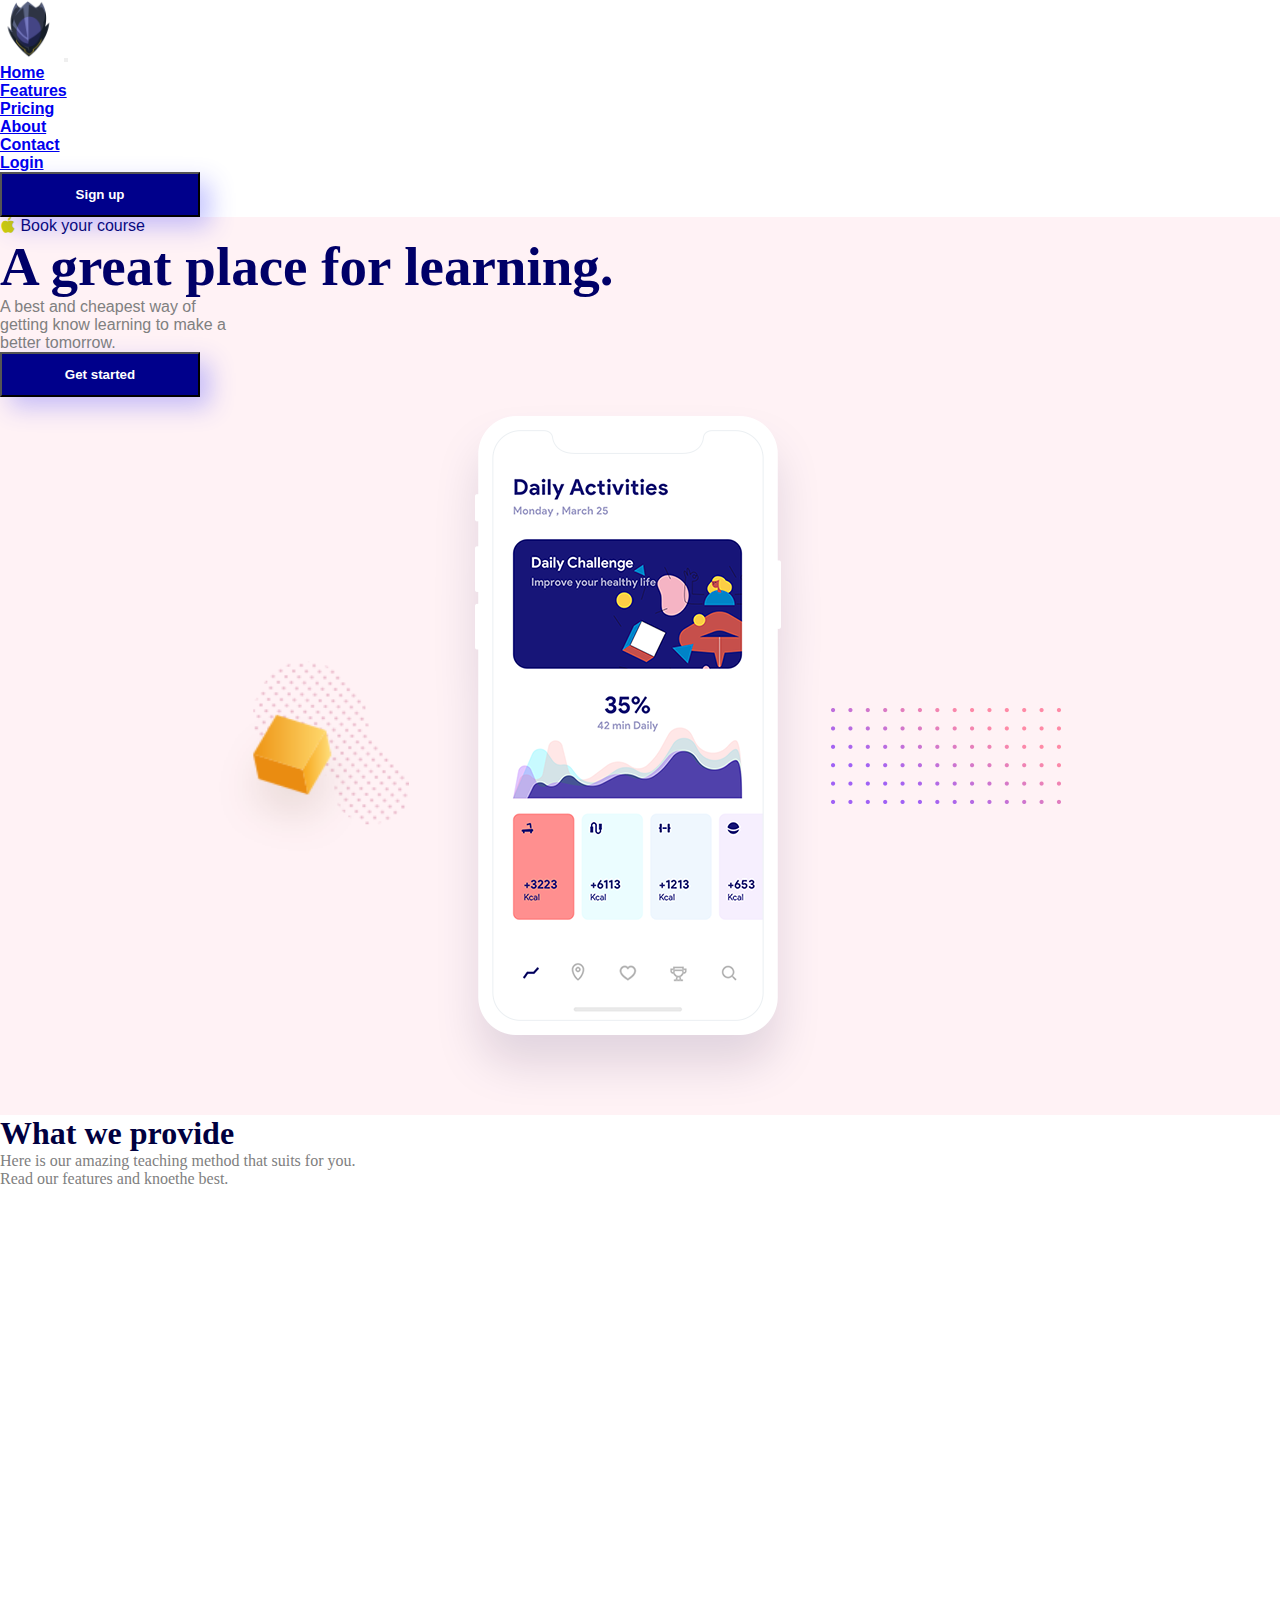
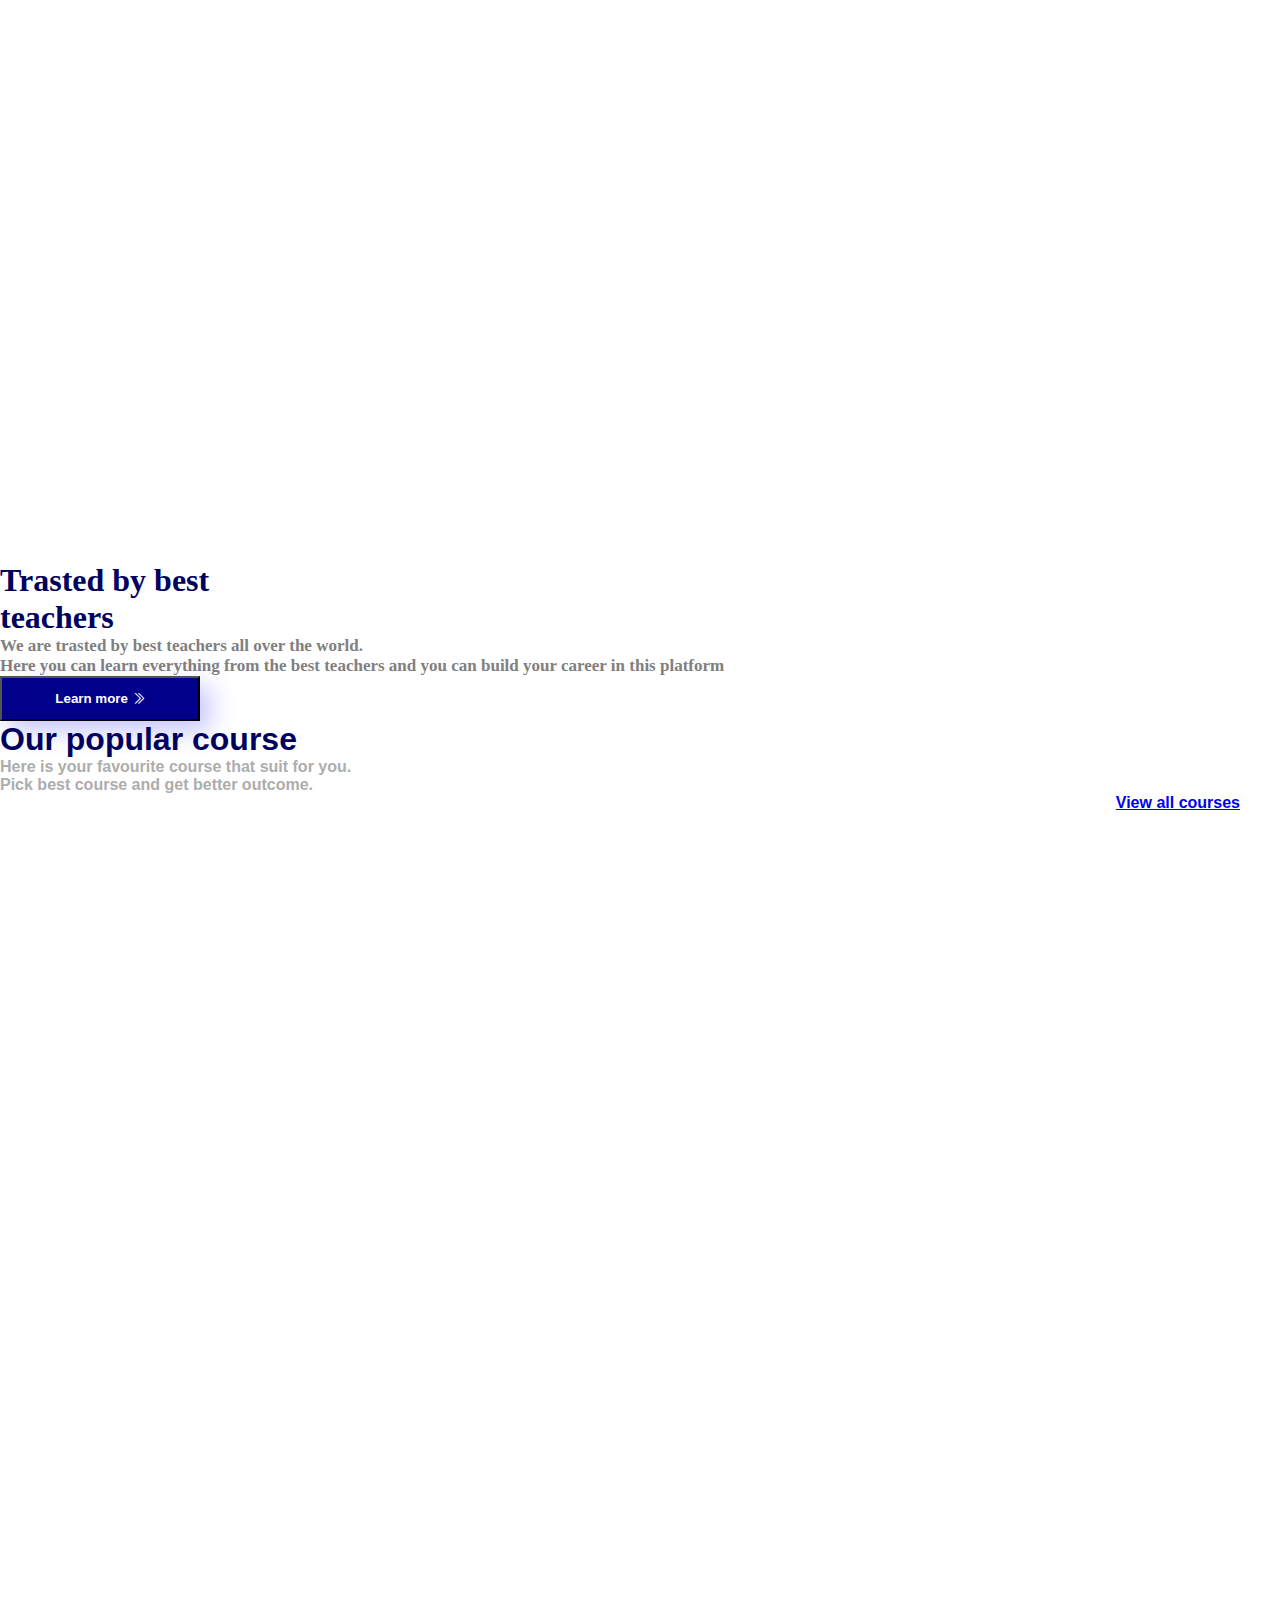
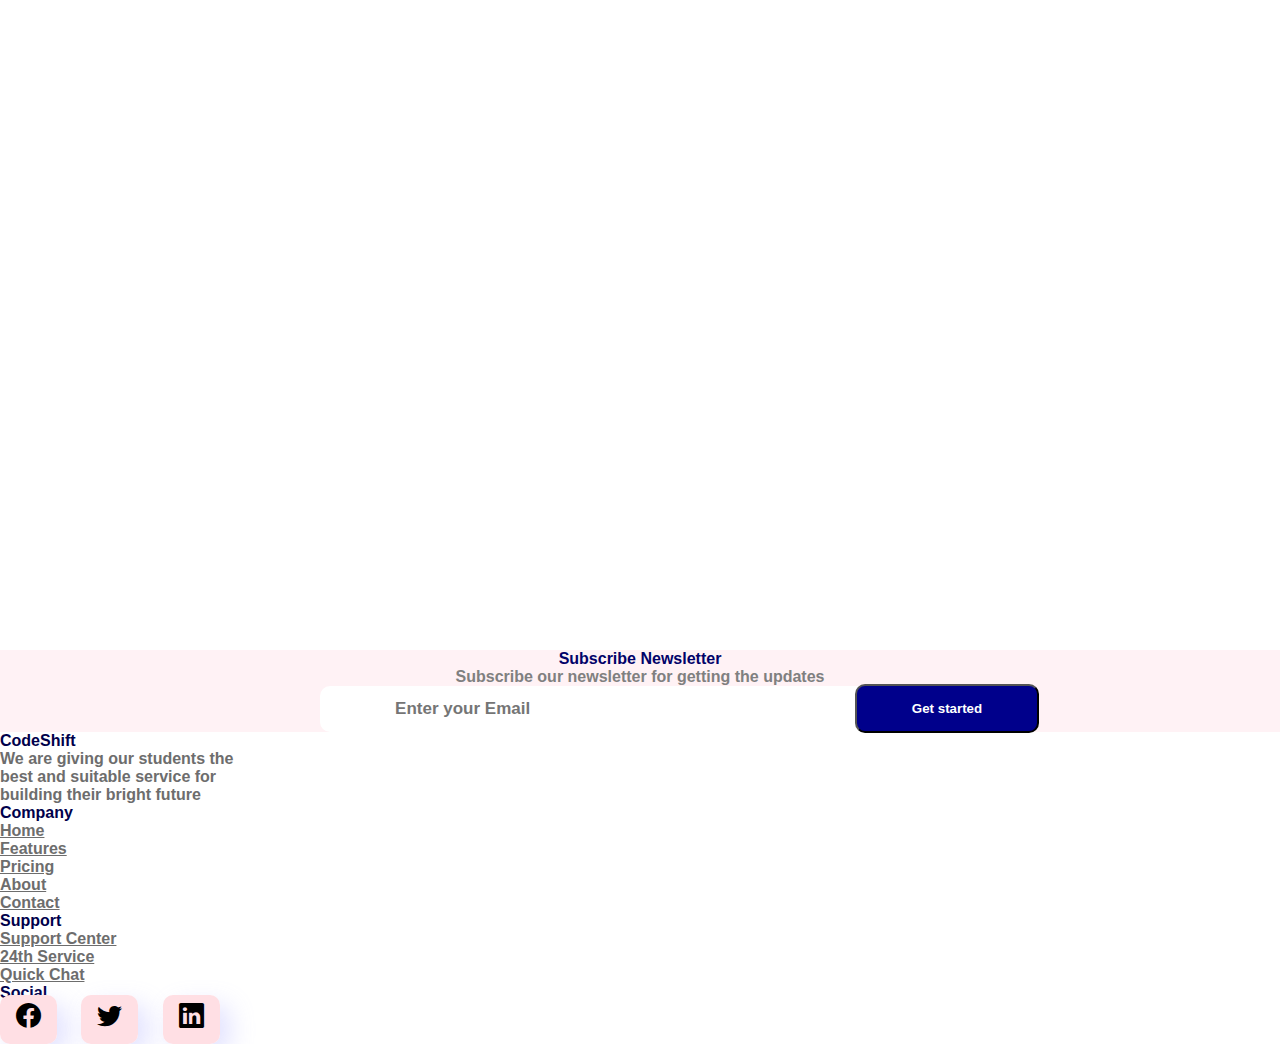
<file: study website/index.html>
<!DOCTYPE html>
<html lang="en">
<head>
    <meta charset="UTF-8">
    <meta http-equiv="X-UA-Compatible" content="IE=edge">
    <meta name="viewport" content="width=device-width, initial-scale=1.0">

    <!--main stylesheet-->
    <link rel="stylesheet" href="style/style.css">

    <!--bootstrap 5 style-->
    <link href="https://cdn.jsdelivr.net/npm/bootstrap@5.0.2/dist/css/bootstrap.min.css" rel="stylesheet" integrity="sha384-EVSTQN3/azprG1Anm3QDgpJLIm9Nao0Yz1ztcQTwFspd3yD65VohhpuuCOmLASjC" crossorigin="anonymous">

    <!--Bootstrap 5 icons-->
    <link rel="stylesheet" href="https://cdn.jsdelivr.net/npm/bootstrap-icons@1.6.1/font/bootstrap-icons.css">

    <!--animation on style and script-->
    <link href="https://unpkg.com/aos@2.3.1/dist/aos.css" rel="stylesheet">
    <script src="https://unpkg.com/aos@2.3.1/dist/aos.js"></script>

    <title>CodeShift</title>
</head>
<body>
    
<div class="container-fluid p-0 m-0">

    <!--header section -->
    <div class="header p-lg-3 p-sm-2">
        <div class="container">
<!--nav bar-->
<nav class="navbar navbar-expand-lg navbar-light ">
    <div class="container-fluid">
      <a class="navbar-brand logo" href="#"><img src="img/logo.png" alt="" width="60"></a>
      <button class="navbar-toggler" type="button" data-bs-toggle="collapse" data-bs-target="#navbarSupportedContent" aria-controls="navbarSupportedContent" aria-expanded="false" aria-label="Toggle navigation">
        <span class="navbar-toggler-icon outline-none"></span>
      </button>
      <div class="collapse navbar-collapse justify-content-between" id="navbarSupportedContent">
        <ul class="navbar-nav  ml-auto mb-2 mb-lg-0 text-center bo d-lg-flex justify-content-center" >
          <li class="nav-item p-lg-3">
            <a class="nav-link active" aria-current="page" href="#home">Home</a>
          </li>
          <li class="nav-item p-lg-3">
            <a class="nav-link" href="#features">Features</a>
          </li>
          <li class="nav-item p-lg-3">
            <a class="nav-link" href="#pricing">Pricing</a>
          </li>

          <li class="nav-item p-lg-3">
            <a class="nav-link" href="#about">About</a>
          </li>

          <li class="nav-item p-lg-3">
            <a class="nav-link" href="#contact">Contact</a>
          </li>
         
          <li class="nav-item p-lg-3">
            <a class="nav-link" href="login.html">Login</a>
          </li>
        
        </ul>
      <ul class="navbar-nav ml-auto btn-sign">
          <button class="btn">Sign up</button>
      </ul>
      </div>
    </div>
  </nav>

</div>
</div>

<section id="home" class="p-3 mt-2">
<div class="container">
    <div class="row">

        <div class="col-lg-4 col-sm-12">
<div class="box1 mt-5">
    <div class="h5"><i class="bi bi-apple fil"></i> Book your course</div>
    <span class="mt-5">A great place for learning.</span>
    <p class="mt-4 write-up">A best and cheapest way of <br>getting know learning to make a<br> better tomorrow.</p>
    <button class="btn .btn-dark mt-4">Get started</button>
</div>
        </div>

        <div class="col-lg-8 col-sm-12">
          <div class="box2 mt-5">
            <img src="img/box_dot.png" alt="" class="bg-log">
            <img src="img/iphone.png" alt="" data-aos="zoom-in"   data-aos-duration="1500">
            <img src="img/dot.png" alt="" class="bg-dot"> 
          </div>
        </div>
    </div>
</div>
</section>


<section id="features" class="p-3 mt-5">
<h1 class="text-center">What we provide</h1>
<p class="text-center mt-3 write1">Here is our amazing teaching method that suits for you.<br>Read our features and knoethe best.</p>

<div class="container span3 mt-5">
<div class="row mt-5">

<div class="col-lg-4 col-sm-12" data-aos="fade-up"
data-aos-duration="1500">
  <span class="span1"><i class="bi bi-tv-fill"></i></span>
  <p class="text-center mt-4">Live class with best <br> Teachers</p>
</div>

<div class="col-lg-4 col-sm-12" data-aos="fade-up"
data-aos-duration="2500">
  <span class="span2"><i class="bi bi-chat-dots"></i></span>
  <p class="text-center mt-4">Conversation about<br>the class</p>
</div>

<div class="col-lg-4 col-sm-12" data-aos="fade-up"
data-aos-duration="3000">
  <span class="span3"><i class="bi bi-file-text"></i></span>
  <p class="text-center mt-4">We care your home <br>work activity</p>
</div>

</div>

<div class="container mt-5">
<div class="row mt-5">

  <div class="col-lg-6 col-sm-12">
<img src="img/10.jpg" alt="" class="mt-5 img-width" data-aos="fade-right" data-aos-duration="3000">
  </div>

  <div class="col-lg-6 col-sm-12">
    <h1 class="mt-5 heading">Trasted by best<br>teachers</h1>
    <p class="mt-5" style="color:gray;">
      We are trasted by best teachers all over the world. <br> 
      Here you can learn everything from the best teachers and you can build your career in this platform</p>

      <button class="btn btn-dark mt-5">Learn more <i class="bi bi-chevron-double-right"></i></button>
  </div>
</div>
</div>

</div>
</section>


<section id="pricing" class="p-3 mt-5">
<div class="container">
  <h1>Our popular course</h1>
  <p class="mt-4" style="color:rgb(173, 173, 173); font-weight: 700;">Here is your favourite course that suit for you. <br>
  Pick best course and get better outcome.</p>
<a href="#" class="position-realtive">View all courses</a>

  <div class="row mt-5">

    <div class="col-lg-4 col-sm-12" data-aos="zoom-in"
    data-aos-duration="1500"
    data-aos-delay="300">
      <div class="cash">
        <img src="img/2.jpg" alt="">
        <div class="cash-card p-4">
          <div class="h1">$200</div>
          <div class="h3 mt-3">Web Design</div>
          <p>Basic to professional web design</p>
          <div class="row mt-3">
            <div class="col-4 d-flex vb">
<i class="bi bi-calendar"></i> <span class="ml-2"> 2 month</span>
            </div>
            <div class="col-4 d-flex vb">
              <i class="bi bi-app-indicator"></i> <span>40 classes</span>
                          </div>


                          <div class="col-4 d-flex">
                           
                                        </div>
              
          </div>
        </div>
      </div>
    </div>

 <div class="col-lg-4 col-sm-12" data-aos="zoom-in"
 data-aos-duration="2500"
 data-aos-delay="300">
      <div class="cash">
        <img src="img/3.jpg" alt="">
        <div class="cash-card p-4">
          <div class="h1">$200</div>
          <div class="h3 mt-3">UI/UX Design</div>
          <p>Basic to professional web design</p>
          <div class="row mt-3">
            <div class="col-4 d-flex vb">
<i class="bi bi-calendar"></i> <span class="ml-2"> 2 month</span>
            </div>
            <div class="col-4 d-flex vb">
              <i class="bi bi-app-indicator"></i> <span>40 classes</span>
                          </div>


                          <div class="col-4 d-flex">
                           
                                        </div>
              
          </div>
        </div>
      </div>
    </div>

    <div class="col-lg-4 col-sm-12" data-aos="zoom-in"
    data-aos-duration="3000"
    data-aos-delay="300">
      <div class="cash">
        <img src="img/8.jpg" alt="">
        <div class="cash-card p-4">
          <div class="h1">$200</div>
          <div class="h3 mt-3">Web Development</div>
          <p>Basic to professional web design</p>
          <div class="row mt-3">
            <div class="col-4 d-flex vb">
<i class="bi bi-calendar"></i> <span class="ml-2"> 2 month</span>
            </div>
            <div class="col-4 d-flex vb">
              <i class="bi bi-app-indicator"></i> <span>40 classes</span>
                          </div>


                          <div class="col-4 d-flex">
                           
                                        </div>
              
          </div>
        </div>
      </div>
    </div>

  </div>
</div>
</section>
<br><br><br>

<section id="about" class="p-lg-5" >
<div class="container">
<div class="h1 mt-5 text-center">Subscribe Newsletter</div>
<p class="text-center">Subscribe our newsletter for getting the updates</p>

<div class="form d-flex text-center mt-5">
<form action="" class="text-center" >
  <input type="email" name="" id="" placeholder="Enter your Email"><button class="btn"> Get started</button>
</form>
</div>
</div>
</section>


<section id="contact" class="p-3 mt-5">
  <div class="container">
<div class="footer">
  <div class="row">
<div class="col-lg-3 col-sm-12">
<div class="h3">CodeShift</div>
<p class="mt-5">
  We are giving our students the <br>best and suitable service for<br> building their bright future
</p>
</div>

    <div class="col-lg-3 col-sm-12">
<div class="h3">Company</div>
<ul class="navbar-nav mt-5 ul">
  <li class="nav-item">
    <a class="nav-link" href="#home">Home</a>
  </li>
  <li class="nav-item ">
    <a class="nav-link" href="#features">Features</a>
  </li>
  <li class="nav-item ">
    <a class="nav-link" href="#pricing">Pricing</a>
  </li>

  <li class="nav-item ">
    <a class="nav-link" href="#about">About</a>
  </li>

  <li class="nav-item ">
    <a class="nav-link" href="#contact">Contact</a>
  </li>
</ul>
    </div>

    <div class="col-lg-3 col-sm-12">
<div class="h3">Support</div>

<ul class="navbar-nav mt-5 ul">
  <li class="nav-item">
    <a class="nav-link" href="#">Support Center</a>
  </li>

  <li class="nav-item">
    <a class="nav-link" href="#">24th Service</a>
  </li>

  <li class="nav-item">
    <a class="nav-link" href="#">Quick Chat</a>
  </li>
  </ul>
    </div>

    <div class="col-lg-3 col-sm-12">
      <div class="h3">Social</div>

      <ul class=" mt-5 ml-0 p-0 ul">
        <span><i class="bi bi-facebook"></i></span>
        <span><i class="bi bi-twitter"></i></span>
        <span><i class="bi bi-linkedin"></i></span>
      </ul>
    </div>

  </div>
</div>
</div>
</section>

</div>


<!--bootstrap 5 js script-->
<script src="https://cdn.jsdelivr.net/npm/bootstrap@5.0.2/dist/js/bootstrap.bundle.min.js" integrity="sha384-MrcW6ZMFYlzcLA8Nl+NtUVF0sA7MsXsP1UyJoMp4YLEuNSfAP+JcXn/tWtIaxVXM" crossorigin="anonymous"></script>
<script src="https://cdn.jsdelivr.net/npm/@popperjs/core@2.9.2/dist/umd/popper.min.js" integrity="sha384-IQsoLXl5PILFhosVNubq5LC7Qb9DXgDA9i+tQ8Zj3iwWAwPtgFTxbJ8NT4GN1R8p" crossorigin="anonymous"></script>
<script src="https://cdn.jsdelivr.net/npm/bootstrap@5.0.2/dist/js/bootstrap.min.js" integrity="sha384-cVKIPhGWiC2Al4u+LWgxfKTRIcfu0JTxR+EQDz/bgldoEyl4H0zUF0QKbrJ0EcQF" crossorigin="anonymous"></script>

<!--main js script-->
<script src="js/main.js"></script>

</body>
</html>
</file>
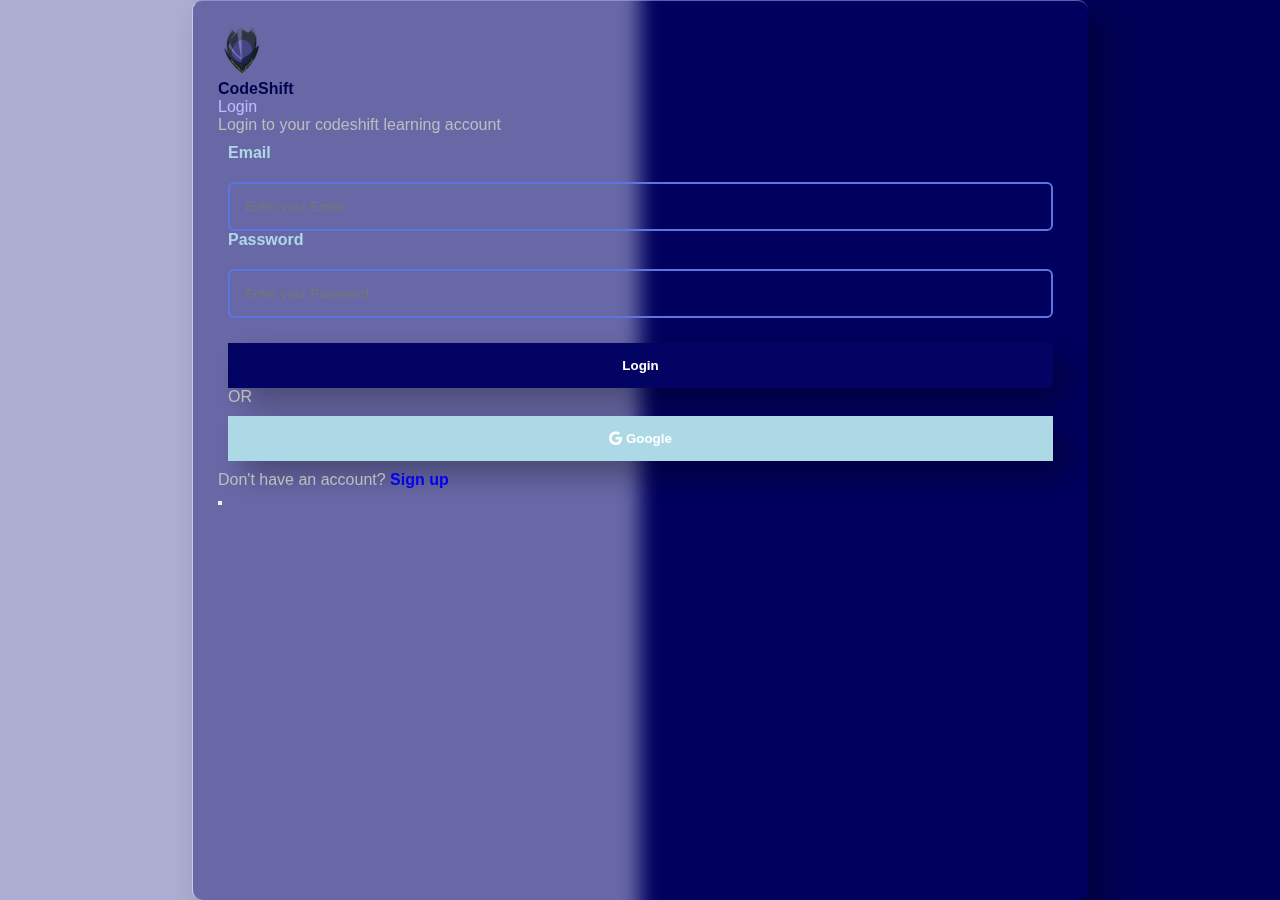
<file: study website/login.html>
<!DOCTYPE html>
<html lang="en">
<head>
    <meta charset="UTF-8">
    <meta http-equiv="X-UA-Compatible" content="IE=edge">
    <meta name="viewport" content="width=device-width, initial-scale=1.0">

    <!--main stylesheet-->
    <link rel="stylesheet" href="style/style.css">

    <!--bootstrap 5 style-->
    <link href="https://cdn.jsdelivr.net/npm/bootstrap@5.0.2/dist/css/bootstrap.min.css" rel="stylesheet" integrity="sha384-EVSTQN3/azprG1Anm3QDgpJLIm9Nao0Yz1ztcQTwFspd3yD65VohhpuuCOmLASjC" crossorigin="anonymous">

    <!--Bootstrap 5 icons-->
    <link rel="stylesheet" href="https://cdn.jsdelivr.net/npm/bootstrap-icons@1.6.1/font/bootstrap-icons.css">

    <!--animation on style and script-->
    <link href="https://unpkg.com/aos@2.3.1/dist/aos.css" rel="stylesheet">
    <script src="https://unpkg.com/aos@2.3.1/dist/aos.js"></script>

    <title>CodeShift</title>
</head>
<body>
    
<div class="container-fluid p-0 m-0 bg-login">

    <div class="login-box p-3">

       <div class="head d-lg-flex mt-3">
<div class="logo"><img src="img/logo.png" alt=""></div>
<div class="h3 mt-1">CodeShift</div>
       </div>

       <div class="form mt-4">
           <div class="h3 text-center">Login</div>
           <p class="text-center">Login to your codeshift learning account</p>

           <form action="" class="mt-3">
               <label for="email" class="mt-4">Email</label>
               <input type="email" name="" id="email" placeholder="Enter your Email">

               <label for="email" class="mt-4">Password</label>
               <input type="password" name="" id="" placeholder="Enter your Password">
               <button type="submit"> Login</button>
              <p class="text-center mt-3">OR</p>
               <button type="submit" class="btn-g"> <i class="bi bi-google"></i> Google</button>
           </form>
           <p class="p-2">Don't have an account? <a href="#" style="font-weight: bold; text-decoration: none;"> Sign up</a></p>
           <button type="submit"> </button>
       </div>

    </div>

</div>

    <!--bootstrap 5 js script-->
<script src="https://cdn.jsdelivr.net/npm/bootstrap@5.0.2/dist/js/bootstrap.bundle.min.js" integrity="sha384-MrcW6ZMFYlzcLA8Nl+NtUVF0sA7MsXsP1UyJoMp4YLEuNSfAP+JcXn/tWtIaxVXM" crossorigin="anonymous"></script>
<script src="https://cdn.jsdelivr.net/npm/@popperjs/core@2.9.2/dist/umd/popper.min.js" integrity="sha384-IQsoLXl5PILFhosVNubq5LC7Qb9DXgDA9i+tQ8Zj3iwWAwPtgFTxbJ8NT4GN1R8p" crossorigin="anonymous"></script>
<script src="https://cdn.jsdelivr.net/npm/bootstrap@5.0.2/dist/js/bootstrap.min.js" integrity="sha384-cVKIPhGWiC2Al4u+LWgxfKTRIcfu0JTxR+EQDz/bgldoEyl4H0zUF0QKbrJ0EcQF" crossorigin="anonymous"></script>

<!--main js script-->
<script src="js/main.js"></script>

    </body>
    </html>
</file>
<file: study website/style/style.css>
* {
  padding: 0;
  margin: 0;
  -webkit-box-sizing: border-box;
          box-sizing: border-box;
}

body {
  width: 100vw;
  height: 100vh;
  position: relative;
  font-family: Arial, Helvetica, sans-serif;
  overflow-x: hidden;
}

.header {
  width: 100%;
  position: -webkit-sticky;
  position: sticky;
  top: 0;
  background-color: white;
  z-index: 1;
}

.header .bo {
  width: 85%;
  font-family: Arial, Helvetica, sans-serif;
}

.header .bo li {
  font-weight: 700;
  color: darkblue;
}

.header .btn-sign button {
  background-color: darkblue;
  color: white;
  padding: 13px;
  font-weight: bold;
  outline: none;
  width: 200px;
  -webkit-box-shadow: 10px 10px 25px rgba(62, 62, 255, 0.3);
          box-shadow: 10px 10px 25px rgba(62, 62, 255, 0.3);
  -webkit-transition: 0.3s ease-in-out;
  transition: 0.3s ease-in-out;
}

.header .btn-sign button:hover {
  -webkit-box-shadow: none;
          box-shadow: none;
  background-color: transparent;
  border: 2px solid darkblue;
  color: darkblue;
}

#home {
  -webkit-transition: 0.3s ease-in-out;
  transition: 0.3s ease-in-out;
  background-color: #fff2f5;
  width: 100%;
  overflow: hidden;
}

#home .box1 {
  color: #000068;
}

#home .box1 .fil {
  color: #cfcf05;
}

#home span {
  font-family: Tahoma;
  font-size: 55px;
  font-weight: bold;
}

#home .write-up {
  color: gray;
}

#home button {
  background-color: darkblue;
  color: white;
  padding: 13px;
  font-weight: bold;
  outline: none;
  width: 200px;
  -webkit-box-shadow: 10px 10px 25px rgba(62, 62, 255, 0.3);
          box-shadow: 10px 10px 25px rgba(62, 62, 255, 0.3);
}

.box2 {
  position: relative;
  overflow: hidden;
  display: -webkit-box;
  display: -ms-flexbox;
  display: flex;
  -webkit-box-pack: center;
      -ms-flex-pack: center;
          justify-content: center;
  -webkit-box-align: center;
      -ms-flex-align: center;
          align-items: center;
}

.box2 .bg-log {
  width: 190px;
  height: 190px;
  -webkit-transition: 0.6s;
  transition: 0.6s;
}

.box2 .bg-log:hover {
  -webkit-transform: scale(1.3);
          transform: scale(1.3);
}

.box2 .bg-dot {
  -webkit-transition: 0.6s;
  transition: 0.6s;
}

.box2 .bg-dot:hover {
  -webkit-transform: scale(1.2);
          transform: scale(1.2);
}

#features {
  width: 100%;
  -webkit-transition: 0.3s ease-in-out;
  transition: 0.3s ease-in-out;
  font-family: Arial Rounded MT;
}

#features h1 {
  color: #00003f;
}

#features .write1 {
  color: gray;
}

#features .span3 .span1 {
  position: relative;
  width: 100px;
  height: 100px;
  border-radius: 5px;
  display: -webkit-box;
  display: -ms-flexbox;
  display: flex;
  -webkit-box-pack: center;
      -ms-flex-pack: center;
          justify-content: center;
  -webkit-box-align: center;
      -ms-flex-align: center;
          align-items: center;
  left: calc(50% - 50px);
  -webkit-box-shadow: 7px 7px 14px rgba(136, 136, 255, 0.3);
          box-shadow: 7px 7px 14px rgba(136, 136, 255, 0.3);
  background-color: #dfdf03;
}

#features .span3 .span1 i {
  font-size: 40px;
  color: white;
}

#features .span3 p {
  font-weight: bold;
  font-size: 17px;
  color: #000068;
}

#features .span3 .span2 {
  position: relative;
  width: 100px;
  height: 100px;
  border-radius: 5px;
  display: -webkit-box;
  display: -ms-flexbox;
  display: flex;
  -webkit-box-pack: center;
      -ms-flex-pack: center;
          justify-content: center;
  -webkit-box-align: center;
      -ms-flex-align: center;
          align-items: center;
  left: calc(50% - 50px);
  -webkit-box-shadow: 7px 7px 14px rgba(136, 136, 255, 0.3);
          box-shadow: 7px 7px 14px rgba(136, 136, 255, 0.3);
  background-color: #f86a6a;
}

#features .span3 .span2 i {
  font-size: 40px;
  color: white;
}

#features .span3 .span3 {
  position: relative;
  width: 100px;
  height: 100px;
  border-radius: 5px;
  display: -webkit-box;
  display: -ms-flexbox;
  display: flex;
  -webkit-box-pack: center;
      -ms-flex-pack: center;
          justify-content: center;
  -webkit-box-align: center;
      -ms-flex-align: center;
          align-items: center;
  left: calc(50% - 50px);
  -webkit-box-shadow: 7px 7px 14px rgba(136, 136, 255, 0.3);
          box-shadow: 7px 7px 14px rgba(136, 136, 255, 0.3);
  background-color: darkblue;
}

#features .span3 .span3 i {
  font-size: 40px;
  color: white;
}

#features .heading {
  color: #00005e;
}

#features .btn-dark {
  background-color: darkblue;
  color: white;
  padding: 13px;
  font-weight: bold;
  outline: none;
  width: 200px;
  -webkit-box-shadow: 10px 10px 25px rgba(62, 62, 255, 0.3);
          box-shadow: 10px 10px 25px rgba(62, 62, 255, 0.3);
  -webkit-transition: 0.5s ease-in-out;
  transition: 0.5s ease-in-out;
}

#features .btn-dark:hover i {
  -webkit-transition: 0.5s ease-in-out;
  transition: 0.5s ease-in-out;
  margin-left: 50px;
}

#pricing h1 {
  color: #00005e;
}

#pricing a {
  position: absolute;
  right: 40px;
  font-weight: 600;
}

.cash {
  margin-top: 30px;
  width: 100%;
  position: relative;
}

.cash img {
  width: 100%;
  height: 400px;
  border-radius: 20px;
  opacity: 0.7;
}

.cash .cash-card {
  width: 90%;
  height: 210px;
  position: absolute;
  bottom: -100px;
  left: 10%;
  -webkit-box-shadow: 10px 10px 25px rgba(158, 158, 255, 0.3);
          box-shadow: 10px 10px 25px rgba(158, 158, 255, 0.3);
  border-radius: 10px;
  background-color: white;
}

.cash .cash-card .vb {
  font-weight: bold;
}

.cash .cash-card .vb span {
  font-size: 14px;
  color: #b1b1b1;
  margin-left: 10px;
}

.cash .cash-card .vb i {
  color: #00007e;
}

.cash .cash-card .h1, .cash .cash-card .h3 {
  font-family: Verdana, Geneva, Tahoma, sans-serif;
  color: #01015f;
  font-weight: bolder;
}

.cash .cash-card p {
  color: #aaaaaa;
  font-weight: bold;
}

#about {
  width: 100%;
  -webkit-transition: 0.3s ease-in-out;
  transition: 0.3s ease-in-out;
  background-color: #fff2f5;
  margin-top: 100px;
  text-align: center;
}

#about .h1 {
  font-weight: 700;
  color: #020269;
}

#about p {
  color: gray;
  font-weight: 600;
}

#about .form {
  background-color: white;
  width: 50%;
  position: relative;
  left: calc(50% - 25%);
  padding: 13px;
  position: relative;
  border-radius: 10px;
}

#about .form form {
  width: 100%;
  position: inherit;
}

#about .form form input {
  position: relative;
  width: 70%;
  font-weight: 600;
  font-size: 17px;
  border: none;
  outline: none;
  left: -30px;
}

#about .form form button {
  position: absolute;
  background-color: darkblue;
  color: white;
  width: 30%;
  padding: 15px;
  top: -15px;
  font-weight: 600;
  border-radius: 10px;
}

#contact {
  width: 100%;
  -webkit-transition: 0.3s ease-in-out;
  transition: 0.3s ease-in-out;
}

#contact .footer .h3 {
  font-weight: 700;
  color: #00004b;
}

#contact .footer p {
  color: #6d6d6d;
  font-weight: 600;
}

#contact .footer .ul li a {
  color: #6d6d6d;
  font-weight: 600;
}

#contact .footer span {
  padding: 16px;
  width: 60px;
  height: 60px;
  border-radius: 10px;
  background-color: #ffdfe4;
  -webkit-box-shadow: 10px 10px 25px rgba(158, 158, 255, 0.3);
          box-shadow: 10px 10px 25px rgba(158, 158, 255, 0.3);
}

#contact .footer span:nth-child(2) {
  margin-left: 20px;
}

#contact .footer span:nth-child(3) {
  margin-left: 20px;
}

#contact .footer span i {
  font-size: 25px;
}

@media screen and (max-width: 780px) {
  .header .bo {
    width: 0;
    display: block;
  }
  .box2 .bg-log, .box2 .bg-dot {
    display: none;
  }
  .img-width {
    width: 100%;
  }
  .cash {
    margin-top: 150px;
  }
  .cash .cash-card .vb i {
    font-size: 10px;
  }
  .cash .cash-card .vb span {
    font-size: 10px;
    margin-left: 5px;
  }
  #about {
    padding: 20px;
  }
  #about .form {
    width: 100%;
    left: calc(50% - 50%);
  }
  #about form input {
    position: relative;
    left: -30px;
    font-size: 10px;
    font-weight: 500;
    width: 80%;
  }
  #about form button {
    font-size: 10px;
    top: 20px;
    right: -20px;
    margin-top: 5px;
  }
}

/**************login section***************/
.bg-login {
  width: 100%;
  height: 100%;
  position: relative;
  background-color: #adadd1;
  display: -webkit-box;
  display: -ms-flexbox;
  display: flex;
  -webkit-box-pack: center;
      -ms-flex-pack: center;
          justify-content: center;
  -webkit-box-align: center;
      -ms-flex-align: center;
          align-items: center;
}

.bg-login::before {
  content: "";
  width: 50%;
  height: 100%;
  position: absolute;
  right: 0;
  background-color: #000057;
}

.bg-login .login-box {
  position: relative;
  width: 25%;
  height: 95%;
  background-color: rgba(0, 0, 104, 0.4);
  -webkit-backdrop-filter: blur(10px);
          backdrop-filter: blur(10px);
  -webkit-box-shadow: 15px 15px 30px rgba(0, 0, 0, 0.3);
          box-shadow: 15px 15px 30px rgba(0, 0, 0, 0.3);
  z-index: 1;
  border-radius: 10px;
  border-top: 1px solid rgba(183, 183, 255, 0.5);
  border-left: 1px solid rgba(226, 226, 255, 0.8);
}

.bg-login .login-box .form .h3 {
  color: #bebeff;
}

.bg-login .login-box .form p {
  color: #bdbdbd;
}

.bg-login .login-box .form form {
  padding: 10px;
}

.bg-login .login-box .form form label {
  font-weight: bold;
  color: lightblue;
}

.bg-login .login-box .form form input {
  padding: 15px;
  width: 100%;
  background-color: transparent;
  border: 2px solid #5d75e0;
  border-radius: 6px;
  margin-top: 20px;
  color: lightblue;
  outline: none;
}

.bg-login .login-box .form form button {
  padding: 15px;
  margin-top: 25px;
  border: none;
  outline: none;
  color: white;
  background-color: #030363;
  font-weight: bold;
  width: 100%;
  -webkit-box-shadow: 15px 15px 30px rgba(0, 0, 0, 0.3);
          box-shadow: 15px 15px 30px rgba(0, 0, 0, 0.3);
  -webkit-transition: 0.3s ease-in-out;
  transition: 0.3s ease-in-out;
}

.bg-login .login-box .form form button:hover {
  opacity: 0.6;
}

.bg-login .login-box .form form .btn-g {
  background-color: lightblue;
  margin-top: 10px;
}

.bg-login .login-box .head .logo img {
  width: 50px;
  height: 50px;
}

.bg-login .login-box .head .h3 {
  color: #00004d;
  font-weight: 700;
}

@media screen and (max-width: 1300px) {
  .bg-login .login-box {
    padding: 25px;
    height: 100%;
    width: 70%;
  }
}

@media screen and (max-width: 800px) {
  .bg-login .login-box {
    height: 100%;
    width: 100%;
  }
  .bg-login .login-box .from form {
    margin-top: 10px;
  }
  .bg-login .login-box .from form label {
    margin-top: 10px;
  }
  .bg-login .login-box .head {
    margin-top: 10px;
    display: none;
  }
}
/*# sourceMappingURL=style.css.map */
</file>
